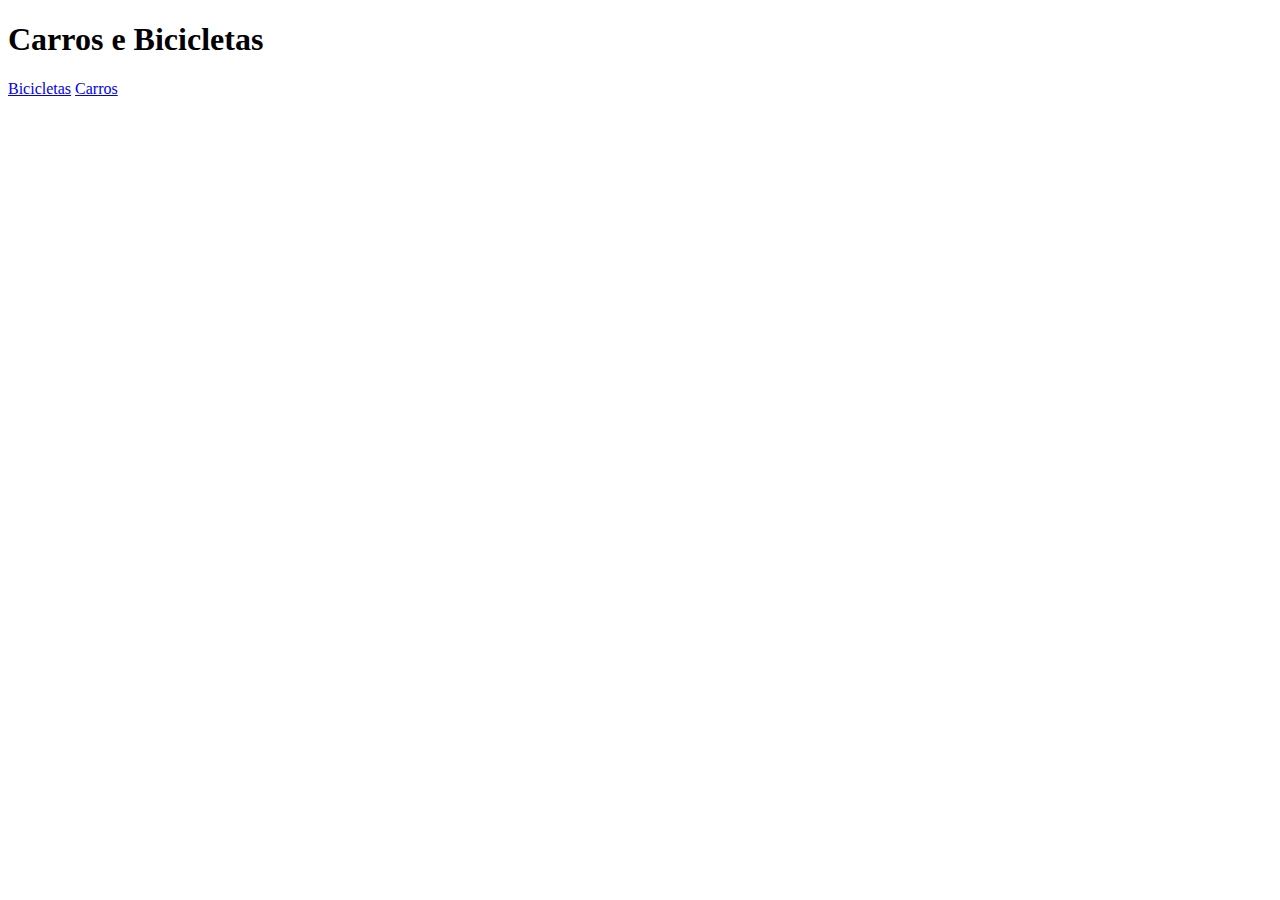
<file: index.html>
<!DOCTYPE html>
<html lang="en">

<head>
  <meta charset="UTF-8">
  <meta http-equiv="X-UA-Compatible" content="IE=edge">
  <meta name="viewport" content="width=device-width, initial-scale=1.0">
  <title>Carros e Bicicletas</title>
</head>

<body>
  <h1>Carros e Bicicletas</h1>
  <a href="produtos/bicicletas.html">Bicicletas</a>
  <a href="produtos/carros.html">Carros</a>

</body>

</html>
</file>
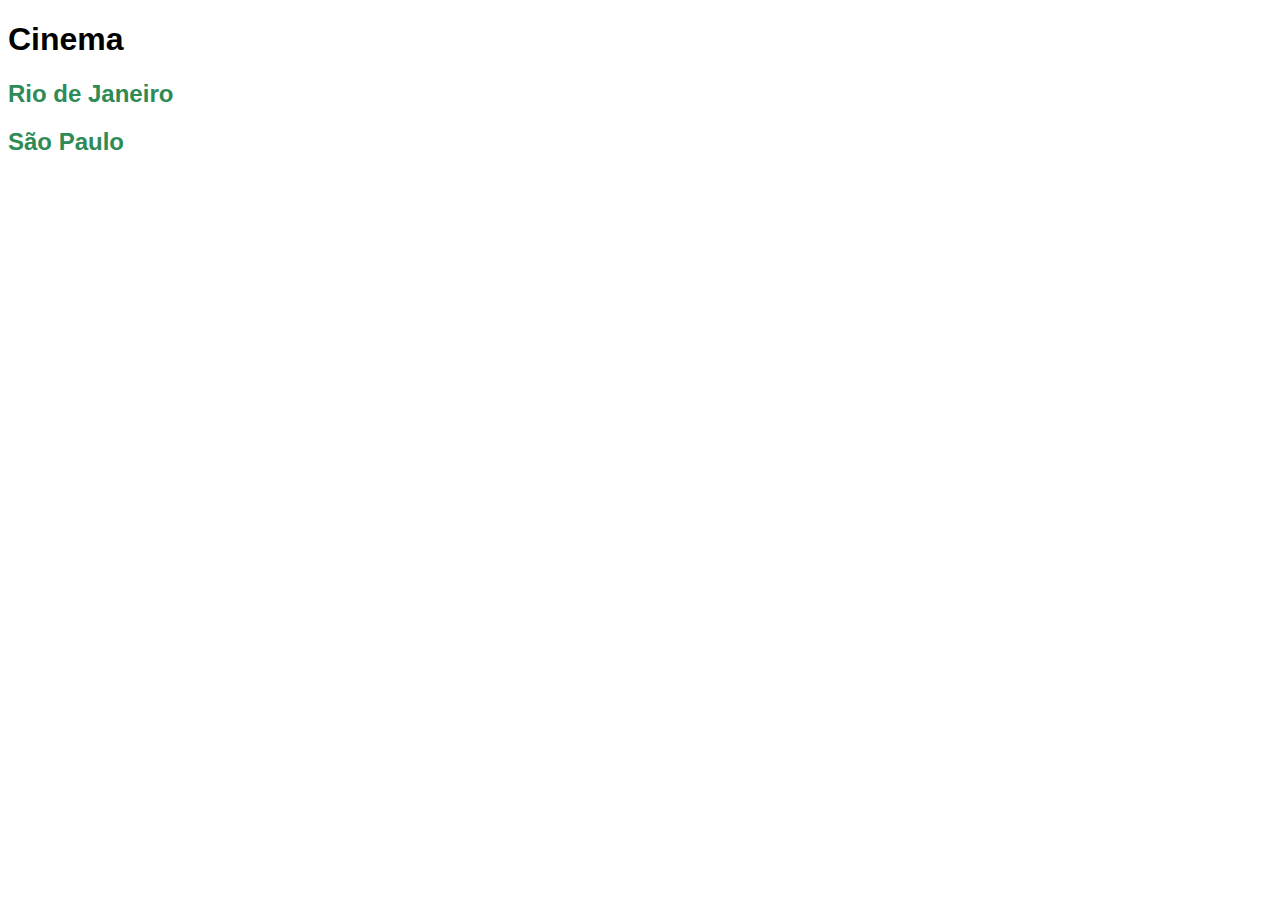
<file: exercicio01/index.html>
<!--Criação de um mini catalógo de cinema e estilos realizados através de um primeiro contato com CSS.-->

<!DOCTYPE html>
<html lang="en">

<head>
  <meta charset="UTF-8">
  <meta http-equiv="X-UA-Compatible" content="IE=edge">
  <meta name="viewport" content="width=device-width, initial-scale=1.0">
  <title>Cinema</title>
  <link rel="stylesheet" href="/exercicio01/css/style.css">
</head>

<body>
  <h1>Cinema</h1>
  <h2><a href="estados/rj.html">Rio de Janeiro</a></h2>
  <h2><a href="estados/sp.html">São Paulo</a></h2>
  </a>

</html>
</file>
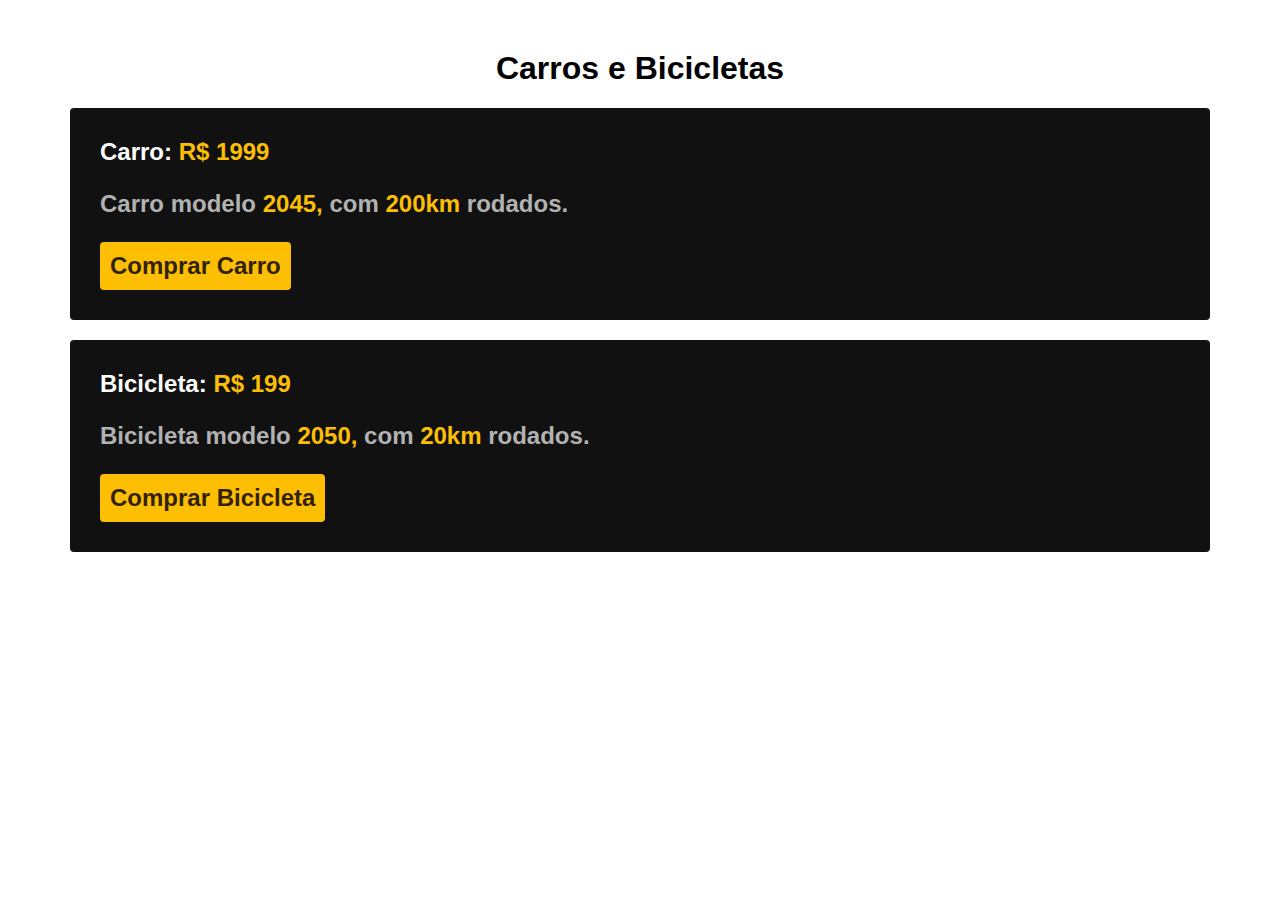
<file: exercicio02/index.html>
<!DOCTYPE html>
<html lang="en">

<head>
  <meta charset="UTF-8">
  <meta http-equiv="X-UA-Compatible" content="IE=edge">
  <meta name="viewport" content="width=device-width, initial-scale=1.0">
  <link rel="stylesheet" href="/exercicio02/style.css">
  <title>Carros e Bicicletas</title>
</head>

<body>
  <h1>Carros e Bicicletas</h1>
  <div class="item">
    <h2>Carro: <span class:"preco">R$ 1999</span>
      <p> Carro modelo <span>2045,</span> com <span>200km</span> rodados.</p><a href="/">Comprar Carro</a>
  </div>

  <div class="item">
    <h2>Bicicleta: <span class:"preco">R$ 199</span>
      <p> Bicicleta modelo <span>2050,</span> com <span>20km</span> rodados.</p><a href="/">Comprar Bicicleta</a>
  </div>

</body>

</html>
</file>
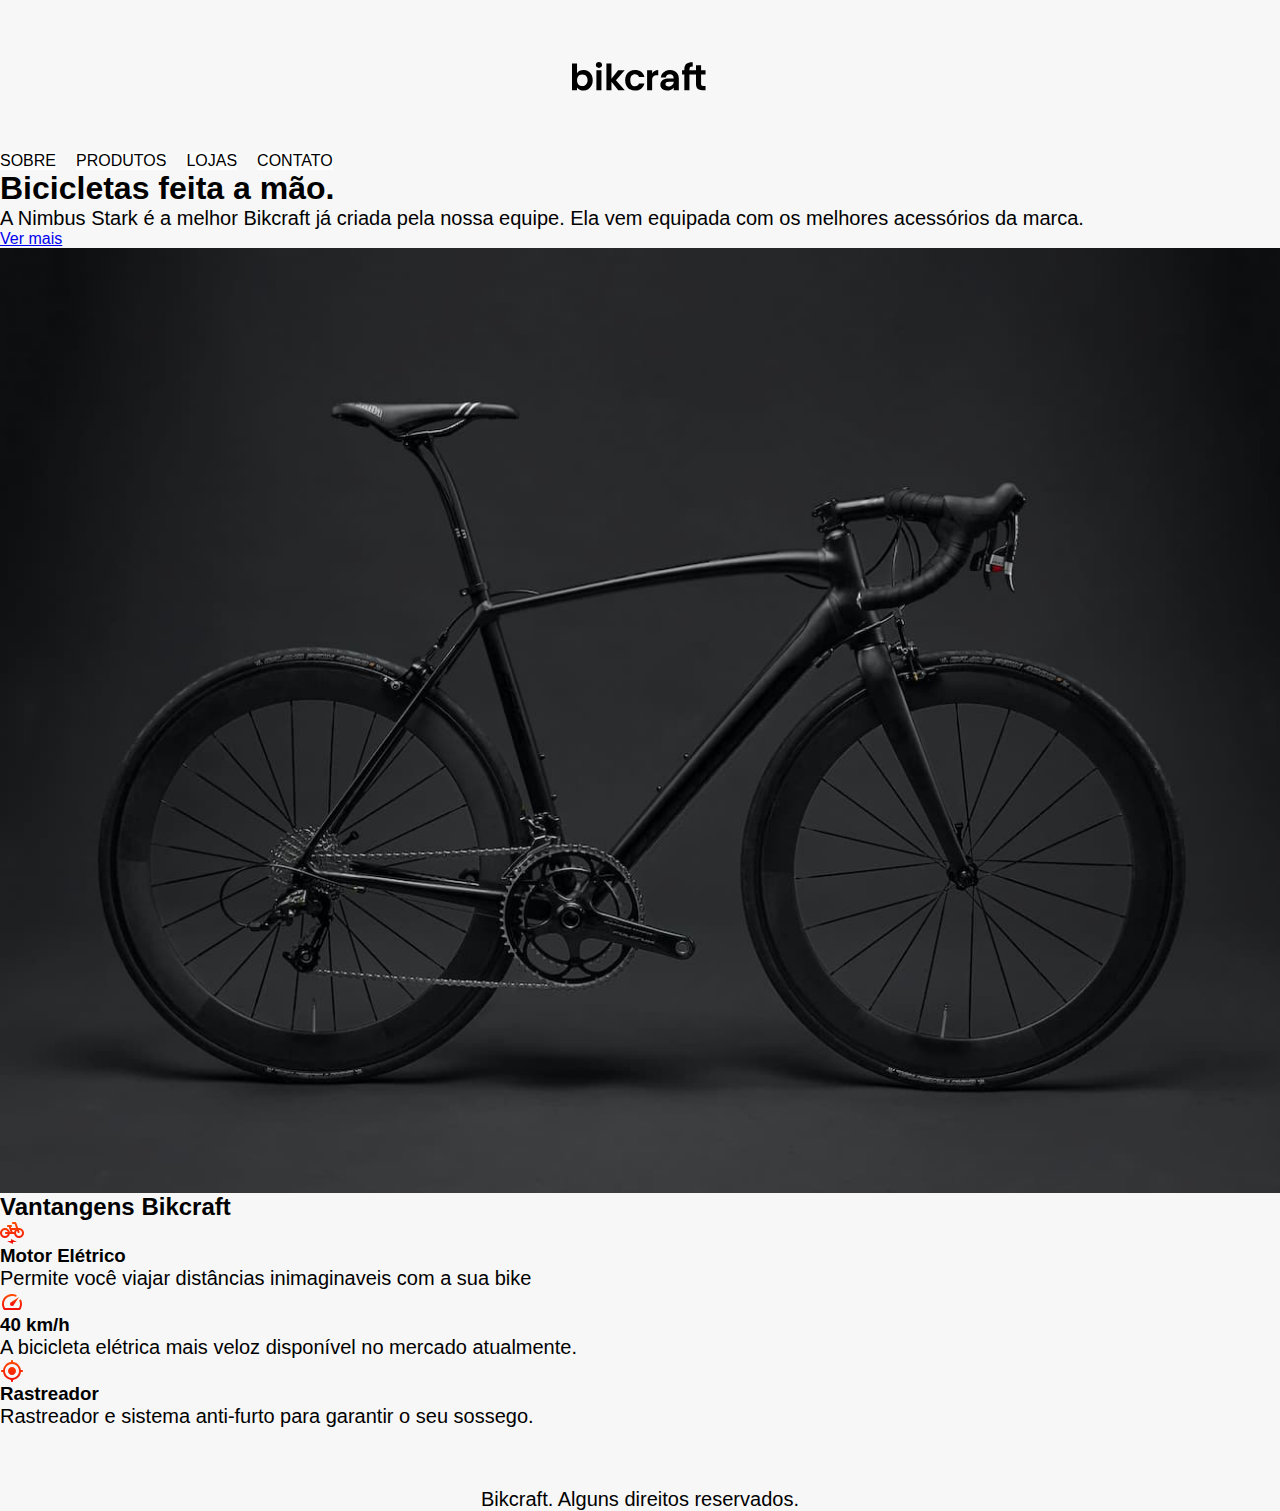
<file: exercicio03-posicionamento/index.html>
<!DOCTYPE html>
<html lang="en">

<head>
  <meta charset="UTF-8">
  <meta http-equiv="X-UA-Compatible" content="IE=edge">
  <meta name="viewport" content="width=device-width, initial-scale=1.0">
  <link rel="stylesheet" href="./style.css">
  <title>Bikcraft</title>
</head>

<body>
  <img src="./img/bikcraft.svg" alt="bikcraft">

  <div>
    <div class="links">
      <a href="http://">SOBRE</a>
      <a href="http://">PRODUTOS</a>
      <a href="http://">LOJAS</a>
      <a href="http://">CONTATO</a>
    </div>
    <div class="conteudo">
      <div class="intro">
        <span class="detalhe"></span>
        <h1> Bicicletas feita a mão. </h1>
        <p>A Nimbus Stark é a melhor Bikcraft já criada pela nossa equipe. Ela vem equipada com os melhores acessórios da marca.</p>
        <a href="http://">Ver mais</a>
      </div>

      <img src="./img/bicicleta.jpg" alt="Bike incio">

      <h2 class="subtitle">Vantangens Bikcraft</h2>

      <div class="vantagens">
        <div class="vantangens-item">
          <img src="./img/eletrica.svg" alt="">
          <h3>Motor Elétrico</h3>
          <p>Permite você viajar distâncias inimaginaveis com a sua bike</p>
        </div>
        <div class="vantangens-item">
          <img src="./img/velocidade.svg" alt="">
          <h3>40 km/h</h3>
          <p>A bicicleta elétrica mais veloz disponível no mercado atualmente.</p>
        </div>
        <div class="vantangens-item">
          <img src="./img/rastreador.svg" alt="">
          <h3>Rastreador</h3>
          <p>Rastreador e sistema anti-furto para garantir o seu sossego.</p>
        </div>
      </div>
    </div>

  </div>

  <div class="rodape">
    <p>Bikcraft. Alguns direitos reservados.</p>
  </div>
</body>

</html>
</file>
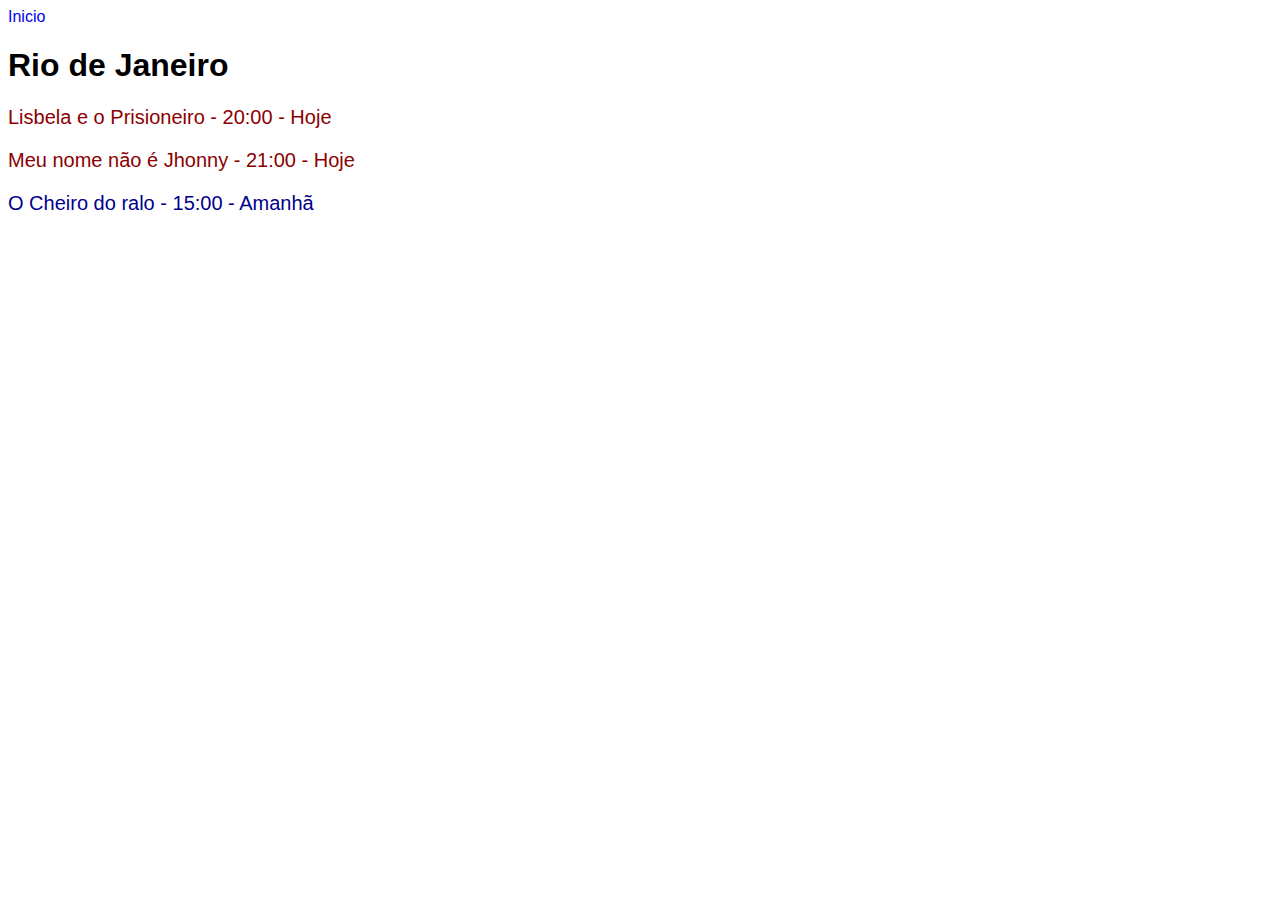
<file: exercicio01/estados/rj.html>
<!DOCTYPE html>
<html lang="en">

<head>
  <meta charset="UTF-8">
  <meta http-equiv="X-UA-Compatible" content="IE=edge">
  <meta name="viewport" content="width=device-width, initial-scale=1.0">
  <title>Cinema</title>
  <link rel="stylesheet" href="/exercicio01/css/style.css">
</head>

<body>
  <a href="../index.html">Inicio</a>
  <h1>Rio de Janeiro</h1>
  <p class="hoje">Lisbela e o Prisioneiro - 20:00 - Hoje </p>
  <p class="hoje">Meu nome não é Jhonny - 21:00 - Hoje</p>
  <p class="amanha">O Cheiro do ralo - 15:00 - Amanhã</p>
</body>

</html>
</file>
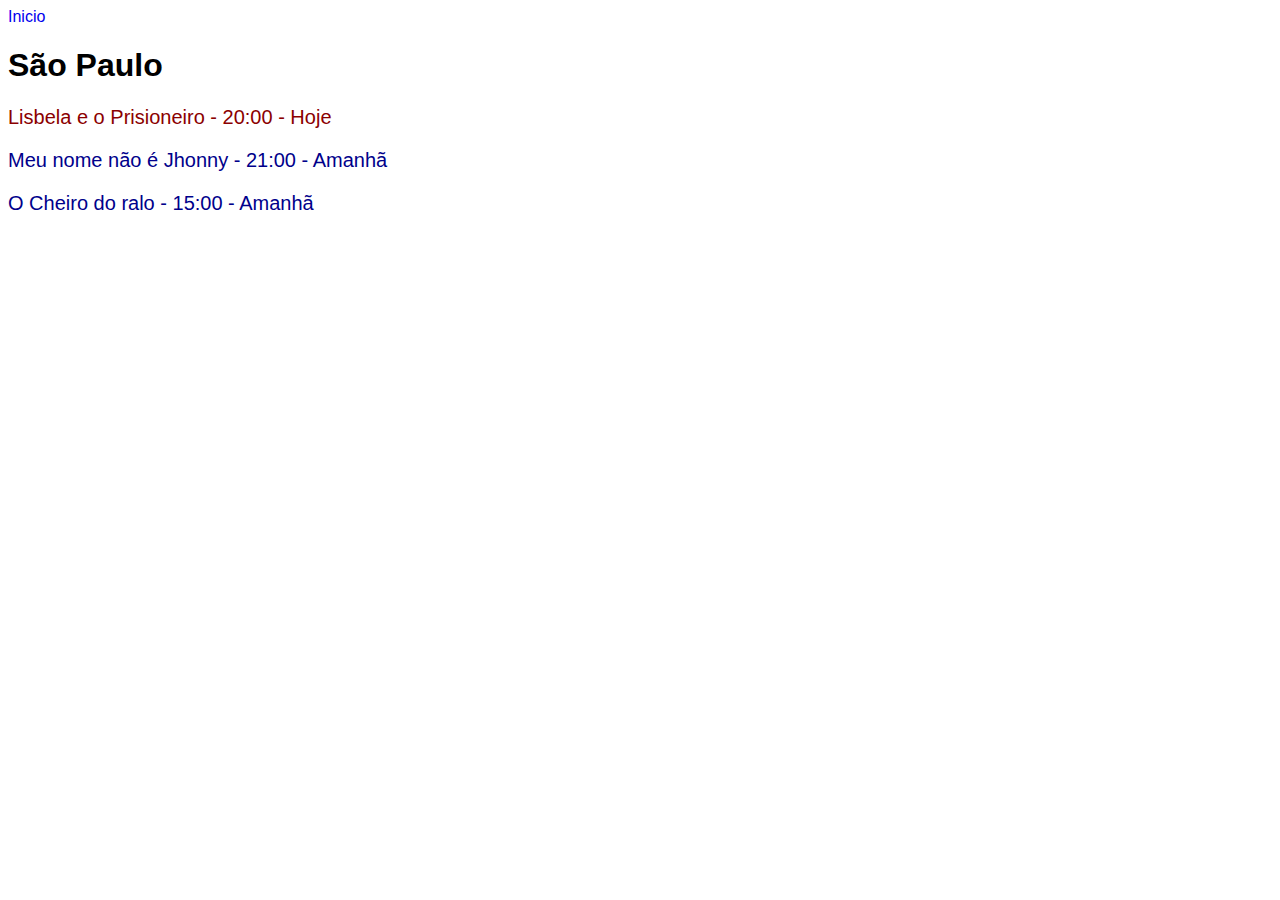
<file: exercicio01/estados/sp.html>
<!DOCTYPE html>
<html lang="en">

<head>
  <meta charset="UTF-8">
  <meta http-equiv="X-UA-Compatible" content="IE=edge">
  <meta name="viewport" content="width=device-width, initial-scale=1.0">
  <title>Cinema</title>
  <link rel="stylesheet" href="/exercicio01/css/style.css">
</head>

<body>
  <a href="../index.html">Inicio</a>
  <h1>São Paulo</h1>
  <p class="hoje">Lisbela e o Prisioneiro - 20:00 - Hoje</p>
  <p class="amanha">Meu nome não é Jhonny - 21:00 - Amanhã</p>
  <p class="amanha">O Cheiro do ralo - 15:00 - Amanhã</p>
</body>

</html>
</file>
<file: exercicio01/css/style.css>
.hoje {
  color: darkred;
}

.amanha {
  color: darkblue;
}

a {
  text-decoration: none;
}

p {
  font-size: 20px;
}

h2 a {
  color: seagreen;
}

html {
  font-family: Arial;
}
</file>
<file: exercicio02/style.css>
body {
  font-family: arial;
  margin: 50px;
}

h1 {
  text-align: center;
}

h2 {
  margin: 0px;
}

.item {
  background: #111;
  color: #fff;
  padding: 30px;
  margin: 20px;
  border-radius: 4px;
}

span {
  color: #febe01;
}

p {
  color: #b2b2b2;
}

a {
  display: inline-block;
  background: #febe01;
  color: #332200;
  padding: 10px;
  border-radius: 4px;
  text-decoration: none;
}
</file>
<file: exercicio03-posicionamento/style.css>
body {
  font-family: Arial, Helvetica, sans-serif;
  background: #f7f7f7;
  margin: 0px;
  display: grid;
  gap: 60px;
  justify-items: center;
  margin-top: 60px;
}

img {
  max-width: 100%;
  display: block;
}

p,
h1,
h2,
h3 {
  margin: 0px;
}

p {
  font-size: 20px;
}

.links {
  display: flex;
  gap: 20px;
}

.links a {
  background: #ffff;
  color: black;
  text-decoration: none;
}
</file>
